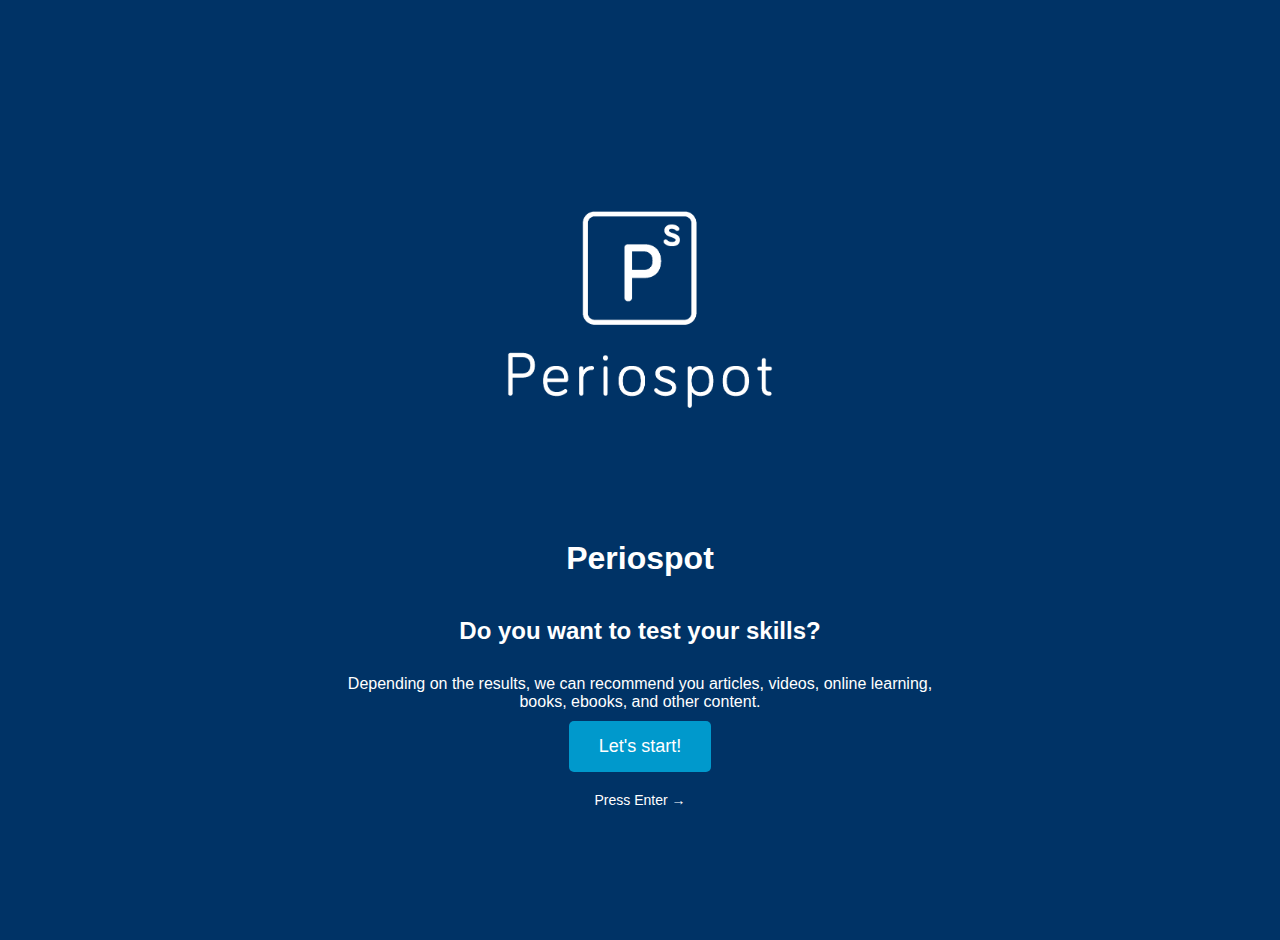
<file: index.html>
<!DOCTYPE html>
<html lang="en">
<head>
    <meta charset="UTF-8">
    <meta name="viewport" content="width=device-width, initial-scale=1.0">
    <title>Periospot Quiz</title>
    <link rel="stylesheet" href="css/styles.css">
    <script src="js/main.js"></script>
</head>
<body>
    <div class="container">
        <!-- First Question -->
        <div class="logo">
            <img src="images/Logo_blanco-01.png" alt="Periospot Logo">
            <h1>Periospot</h1>
        </div>
        <h2>Do you want to test your skills?</h2>
        <p>Depending on the results, we can recommend you articles, videos, online learning, books, ebooks, and other content.</p>
        <form onsubmit="event.preventDefault(); startQuiz();">
            <button type="submit">Let's start!</button>
        </form>
        <p class="instruction">Press Enter &rarr;</p>
    </div>

    

    <form id="quizForm" class="center-content" style="display: none;">
        <!-- Second Question -->
        <label for="firstName">2. Before we start, can we get your first name?</label>
        <input type="text" id="firstName" name="firstName" placeholder="Type your answer here...">
        <br><br>
         
        <input type="submit" id="submitQuizForm" value="Submit">
    </form>

    <!-- Third Question -->
    <div id="question3" class="center-content hidden">
        <label for="periodontics">3. What's your area of interest, <span id="userNameDisplay1" class="userNameDisplay"></span>?</label>
        <div class="choices">
        <input type="checkbox" id="periodontics" name="interest" value="Periodontics">
        <label for="periodontics">Periodontics</label>

        <input type="checkbox" id="implantDentistry" name="interest" value="Implant Dentistry">
        <label for="implantDentistry">Implant Dentistry</label>

        <input type="checkbox" id="guidedBoneRegeneration" name="interest" value="Guided Bone Regeneration">
        <label for="guidedBoneRegeneration">Guided Bone Regeneration</label>

        <input type="checkbox" id="socialMediaMarketing" name="interest" value="Social Media & Online Marketing in Dentistry">
        <label for="socialMediaMarketing">Social Media & Online Marketing in Dentistry</label>

        <input type="checkbox" id="digitalDentistry" name="interest" value="Digital Dentistry">
        <label for="digitalDentistry">Digital Dentistry</label>

        <input type="checkbox" id="aestheticDentistry" name="interest" value="Aesthetic Dentistry">
        <label for="aestheticDentistry">Aesthetic Dentistry</label>

        <input type="checkbox" id="other" name="areasOfInterest" value="Other">
        <label for="other">Other</label>
        </div>
        <input type="submit" value="Submit">
    </div>
    <br><br>

    <!-- Fourth Question -->
    <div id="question4" class="center-content hidden">
        <h2>4. Nice to meet you <span id="userNameDisplay2" class="userNameDisplay"></span>, thanks for taking the time to test your skills. Now, who was the first researcher that described biological width in implants?</h2>
        <div class="choices">
            <input type="radio" id="abrahamsson" name="researcher" value="Abrahamsson">
            <label for="abrahamsson">A. Abrahamsson</label>

            <input type="radio" id="albrektsson" name="researcher" value="Albrektsson">
            <label for="albrektsson">B. Albrektsson</label>

            <input type="radio" id="branemark" name="researcher" value="Branemark">
            <label for="branemark">C. Branemark</label>

            <input type="radio" id="berglundh" name="researcher" value="Berglundh">
            <label for="berglundh">D. Berglundh</label>

            <input type="radio" id="jordan" name="researcher" value="Michael Jordan">
            <label for="jordan">E. Michael Jordan</label>
        </div>
        <input type="submit" value="Submit">
    </div>
    <br><br>

    <!-- Fifth Question -->
    <div id="question5" class="center-content hidden">
        <h2>5. Immediate implants...</h2>
        <div class="choices">
            <input type="radio" id="choiceA" name="immediateImplants" value="Are dangerous">
            <label for="choiceA">A) Are dangerous</label>
            
            <input type="radio" id="choiceB" name="immediateImplants" value="Never achieve an optimal aesthetic result">
            <label for="choiceB">B) Never achieve an optimal aesthetic result</label>
            
            <input type="radio" id="choiceC" name="immediateImplants" value="Provide a new blood supply to the surrounding bone">
            <label for="choiceC">C) Provide a new blood supply to the surrounding bone</label>
            
            <input type="radio" id="choiceD" name="immediateImplants" value="None of the above">
            <label for="choiceD">D) None of the above</label>
            
            <input type="radio" id="choiceE" name="immediateImplants" value="All of the above">
            <label for="choiceE">E) All of the above</label>
        </div>
        <input type="submit" value="Submit">
    </div>
    <br><br>

    <!-- Sixth Question -->
    <div id="question6" class="quiz-question hidden question5">
        <h2>6. Regarding marginal bone loss, one of the below statements is true:</h2>
        <img src="images/QuickTime_Player_Ericsson_2.mov_2023-10-16_at_12.49.38_PM.gif" alt="Gif relating to marginal bone loss" class="question-gif">
        <div class="choices">
            <input type="radio" id="optionA6" name="q6" value="A">
            <label for="optionA6">A) Is not important from a biological and clinical point of view</label>

            <input type="radio" id="optionB6" name="q6" value="B">
            <label for="optionB6">B) Platform switching can be an option to reduce MBL</label>

            <input type="radio" id="optionC6" name="q6" value="C">
            <label for="optionC6">C) One-piece implants usually have better biological behavior than bone level implants</label>

            <input type="radio" id="optionD6" name="q6" value="D">
            <label for="optionD6">D) Micromotion between the implant and the abutment does not affect the MBL</label>

            <input type="radio" id="optionE6" name="q6" value="E">
            <label for="optionE6">E) B and C are correct</label>
        </div>
        <input type="submit" value="Submit">
    </div>
    <br><br>
    
    <!-- Seventh Question -->
    <div id="question7" class="quiz-question hidden">
    
        <h2>7. So far so good <span id="userNameDisplay3" class="userNameDisplay"></span>, but let’s go with an easy one: What is the recommended distance between two implants?</h2>
    
        <div class="image-option" data-answer="A" data-radio="optionA7">
            <img src="images/1mm.png" alt="1 mm option">
            <p>A) 1 mm</p>
        </div>
        <div class="image-option" data-answer="B" data-radio="optionB7">
            <img src="images/3mm.png" alt="3 mm option">
            <p>B) 3 mm</p>
        </div>
        <div class="image-option" data-answer="C" data-radio="optionC7">
            <img src="images/6mm.png" alt="6 mm option">
            <p>C) 6 mm</p>
        </div>
        <div class="image-option" data-answer="D" data-radio="optionD7">
            <img src="images/bridge.png" alt="Tooth-borne bridge option">
            <p>D) We should avoid implants and always perform a tooth-borne bridge</p>
        </div>
    
       
        <!-- Hidden radio buttons -->
        <input type="radio" id="optionA7" name="q7" value="A" hidden>
        <input type="radio" id="optionB7" name="q7" value="B" hidden>
        <input type="radio" id="optionC7" name="q7" value="C" hidden>
        <input type="radio" id="optionD7" name="q7" value="D" hidden>
        <input type="submit" value="Submit">
        </div>
    <br><br>

    <!-- Eighth Question -->
    <div id="question8" class="center-content quiz-question hidden question5">
        <h2>8. In which cases would you place an implant in a subcrestally position?</h2>
        <div class="choices">
            <input type="radio" id="optionA8" name="q8" value="A">
            <label for="optionA8">A) Always</label>

            <input type="radio" id="optionB8" name="q8" value="B">
            <label for="optionB8">B) Never</label>

            <input type="radio" id="optionC8" name="q8" value="C">
            <label for="optionC8">C) Depends on the implant prosthetic connection</label>

            <input type="radio" id="optionD8" name="q8" value="D">
            <label for="optionD8">D) It depends on the implant surface</label>
        </div>
        <input type="submit" value="Submit">
    </div>

    <!-- Ninth Question -->
    <div id="question9" class="quiz-question hidden">
        <h2>9. What is the ideal thickness of the buccal bone wall after placing an implant, <span id="userNameDisplay4" class="userNameDisplay"></span>?</h2>
        <div class="image-option" data-answer="A" data-radio="optionA9">
            <img src="images/buccal1mm.png" alt="1 mm option">
            <p>A) 1 mm</p>
        </div>
        <div class="image-option" data-answer="B" data-radio="optionB9">
            <img src="images/buccal2mm.png" alt="2 mm option">
            <p>B) 2 mm</p>
        </div>
        <div class="image-option" data-answer="C" data-radio="optionC9">
            <img src="images/softtissue.png" alt="No bone needed. Soft tissue is ok option">
            <p>C) No bone needed. Soft tissue is ok.</p>
        </div>
        <div class="image-option" data-answer="D" data-radio="optionD9">
            <img src="images/bucall05mm.png" alt="0.5 mm option">
            <p>D) 0.5 mm</p>
        </div>
        <!-- Hidden radio buttons -->
        <input type="radio" id="optionA9" name="q9" value="A" hidden>
        <input type="radio" id="optionB9" name="q9" value="B" hidden>
        <input type="radio" id="optionC9" name="q9" value="C" hidden>
        <input type="radio" id="optionD9" name="q9" value="D" hidden>
        <input type="submit" value="Submit">
    </div>
    <br><br>

    


</body>
</html>
</file>
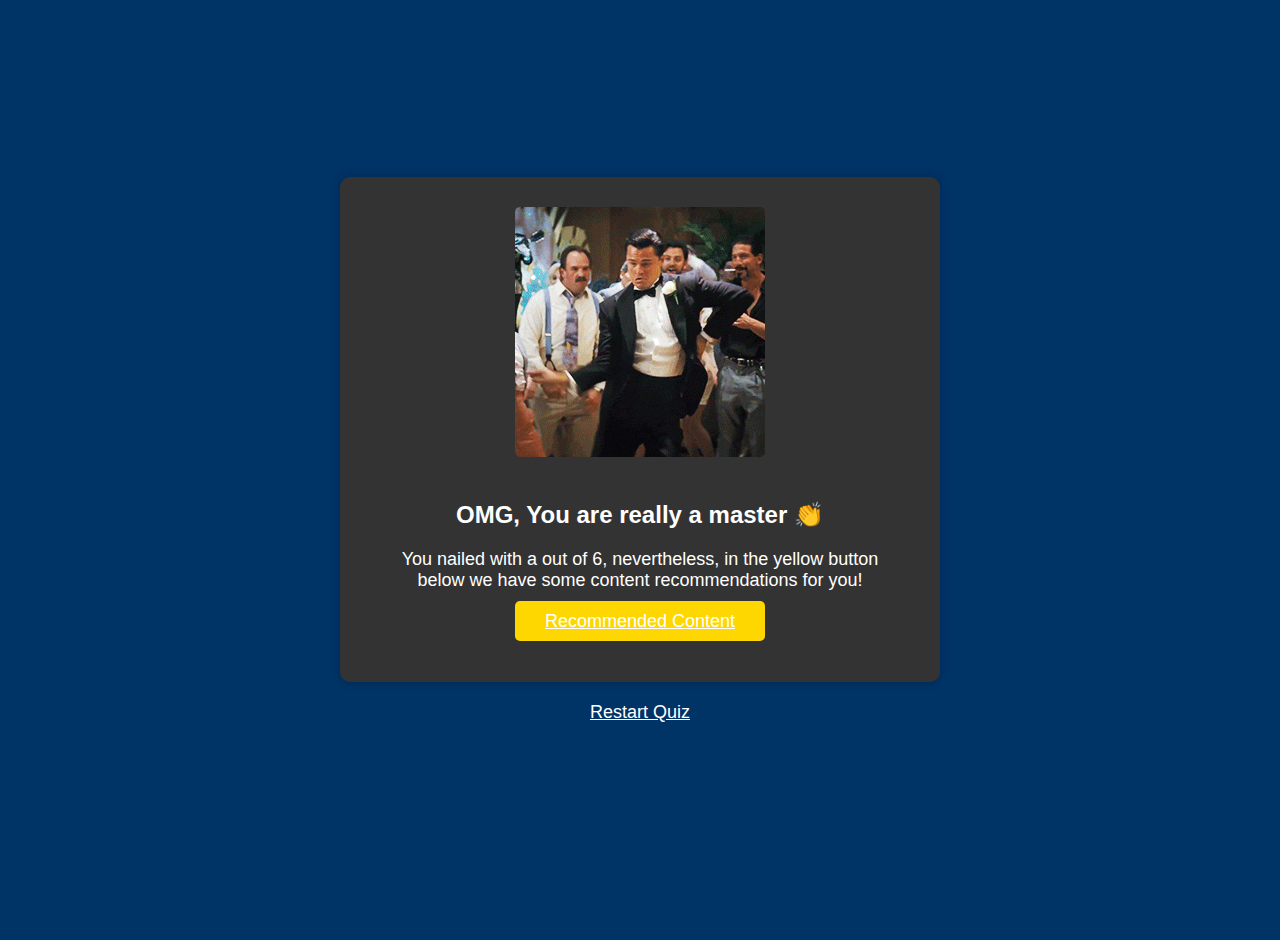
<file: scorehigh.html>
<!DOCTYPE html>
<html lang="en">
<head>
    <meta charset="UTF-8">
    <meta name="viewport" content="width=device-width, initial-scale=1.0">
    <link rel="stylesheet" href="css/styles.css">
    <title>Feedback Page</title>
</head>
<body>
    <div id="content-container" class="center-content">
        <div class="feedback-container" id="feedback-container">
            <img src="images/dicaprio.gif" alt="Celebration Gif" class="celebration-gif" id="celebration-gif">
            <h1 id="congratulations-header">OMG, You are really a master 👏</h1>
            <p id="score-paragraph">
                You nailed with a <span class="score-highlight" id="score-highlight"></span> out of 6, nevertheless, in the yellow button below we have some content recommendations for you!
            </p>        
            <a href="https://periospot.com/congrats-🎉-you-are-a-periospot-master-👌/" id="recommended-content-button" target="_blank">Recommended Content</a>
        </div>
        <div id="restart-quiz-button-container">
            <a href="index.html" id="restart-quiz-button">Restart Quiz</a>
        </div>
    </div>
    <script src="js/score.js"></script>
</body>
</html>
</file>
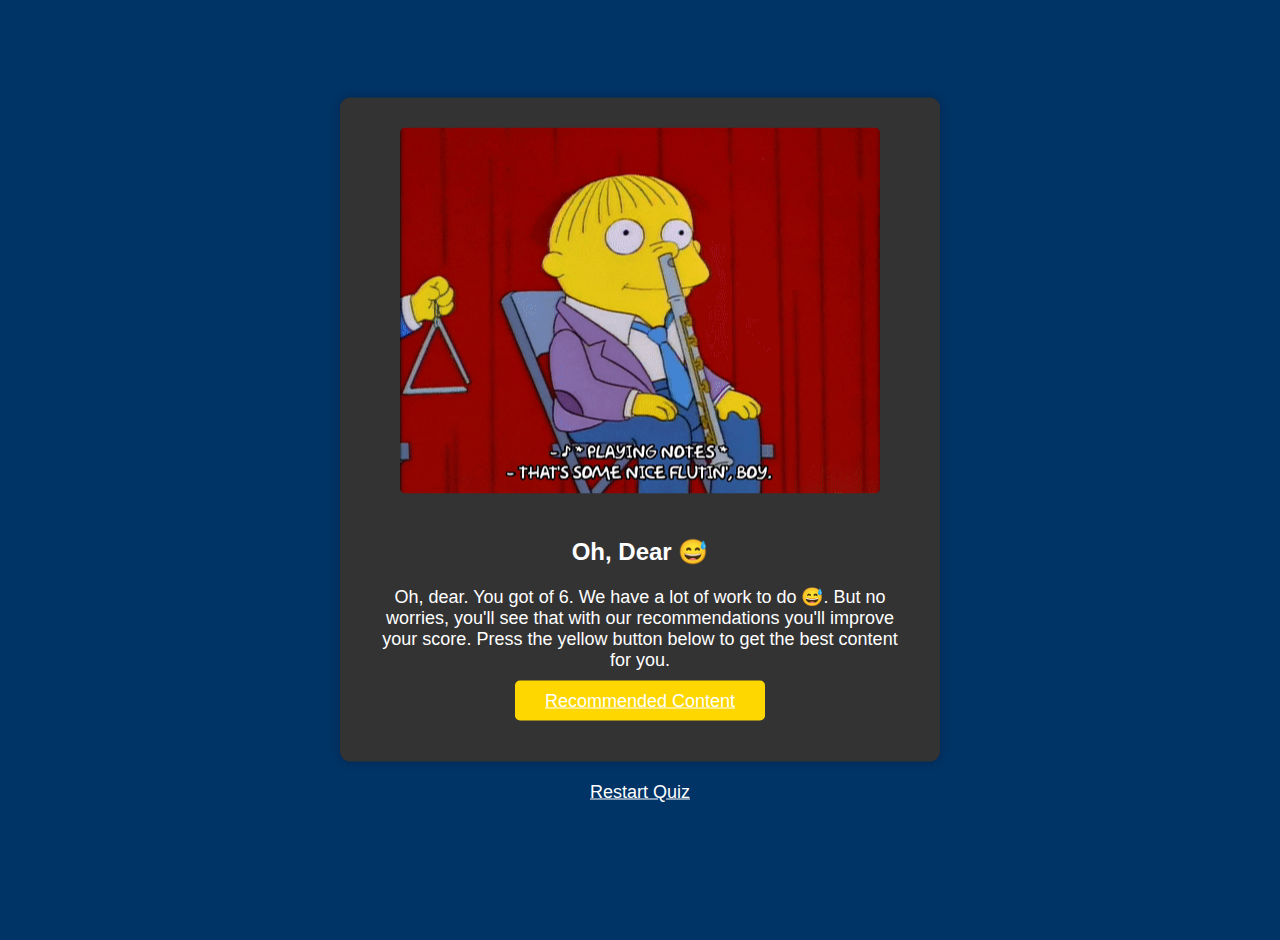
<file: scorelow.html>
<!DOCTYPE html>
<html lang="en">
<head>
    <meta charset="UTF-8">
    <meta name="viewport" content="width=device-width, initial-scale=1.0">
    <link rel="stylesheet" href="css/styles.css">
    <title>Feedback Page</title>
</head>
<body>
    <div id="content-container" class="center-content">
        <div class="feedback-container" id="feedback-container">
            <img src="images/ralph-flute.gif" alt="Celebration Gif" class="celebration-gif" id="celebration-gif">
            <h1 id="congratulations-header">Oh, Dear 😅</h1>
            <p id="score-paragraph">Oh, dear. You got <span class="score-highlight" id="score-highlight"></span> of 6. We have a lot of work to do 😅. But no worries, you'll see that with our recommendations you'll improve your score. Press the yellow button below to get the best content for you.</p>
            <a href="https://periospot.com/your-score-was-lests-just-say-it-was-%F0%9F%98%85/" id="recommended-content-button" target="_blank">Recommended Content</a>
        </div>
        <div id="restart-quiz-button-container">
            <a href="index.html" id="restart-quiz-button">Restart Quiz</a>
        </div>
    </div>

    <script src="js/score.js"></script>
</body>
</html>
</file>
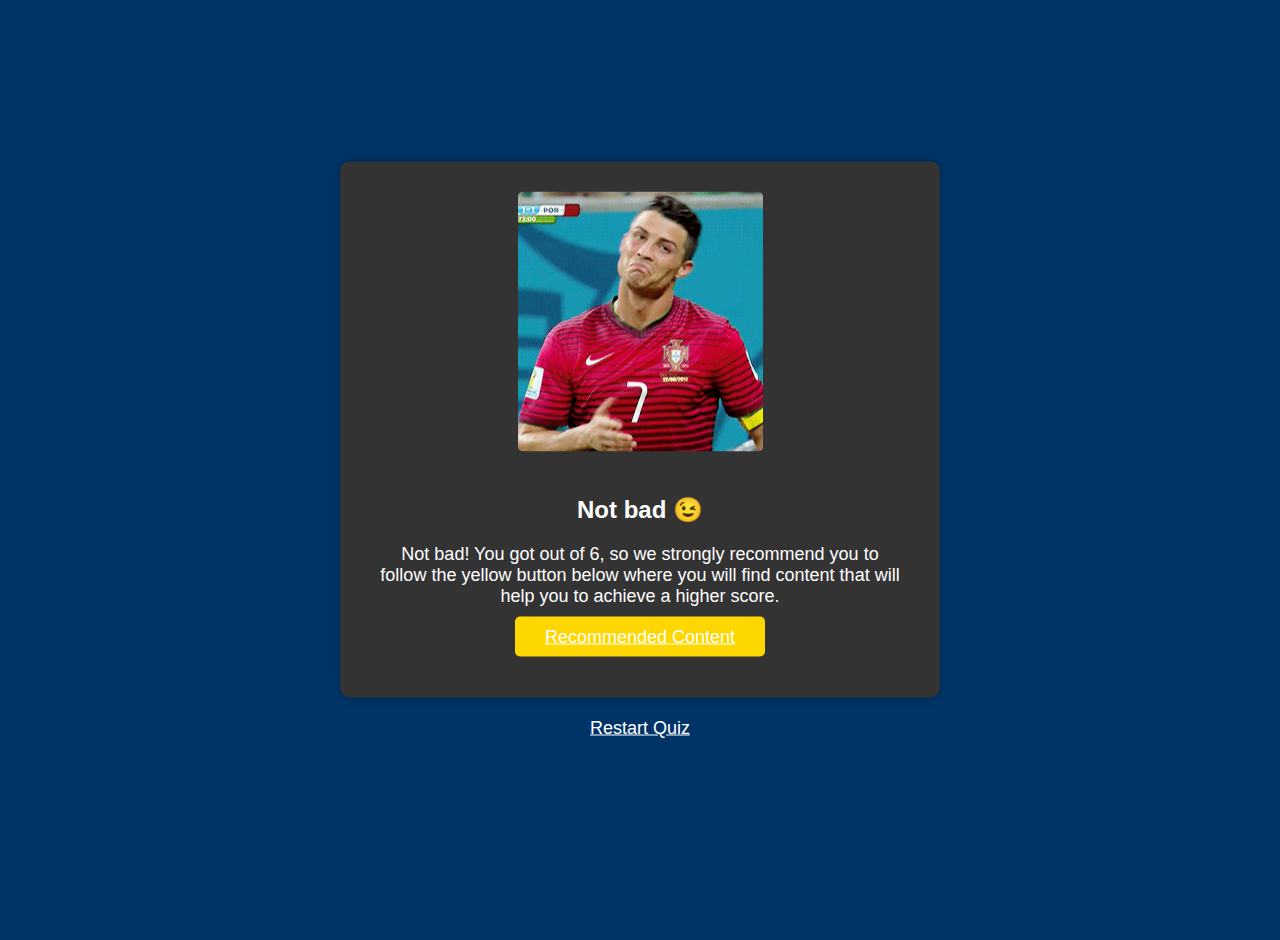
<file: scoremedium.html>
<!DOCTYPE html>
<html lang="en">
<head>
    <meta charset="UTF-8">
    <meta name="viewport" content="width=device-width, initial-scale=1.0">
    <link rel="stylesheet" href="css/styles.css">
    <title>Feedback Page</title>
</head>
<body>
    <div id="content-container" class="center-content">
        <div class="feedback-container" id="feedback-container">
            <img src="images/ronaldo.gif" alt="Celebration Gif" class="celebration-gif" id="celebration-gif">
            <h1 id="congratulations-header">Not bad 😉</h1>
            <p id="score-paragraph">
                Not bad! You got <span class="score-highlight" id="score-highlight"></span> out of 6, so we strongly recommend you to follow the yellow button below where you will find content that will help you to achieve a higher score.
            </p>        
            <a href="https://periospot.com/your-score-was-good-but-not-excellent/" id="recommended-content-button" target="_blank">Recommended Content</a>
        </div>
        <div id="restart-quiz-button-container">
            <a href="index.html" id="restart-quiz-button">Restart Quiz</a>
        </div>
    </div>

    <script src="js/score.js"></script>

</body>
</html>
</file>
<file: css/styles.css>
/* General Styles */

:root {
    --primary-color: #007BFF;
    --hover-color: #0056b3;
}

body {
    font-family: 'Arial', sans-serif;
    background-color: #003366;
    color: #fff;
    display: flex;
    align-items: center;
    justify-content: center;
    height: 100vh;
    margin: 0;
    padding: 20px; /* Added padding to ensure content doesn't stick to the edges */
}

.container {
    display: flex;
    flex-direction: column;
    justify-content: center;
    align-items: center;
    height: 60vh; 
    padding: 300px;
    margin: 300px;
}

.logo img {
    width: 500px;  /* Adjust as needed */
    margin-bottom: 20px;
}

h1, h2 {
    margin: 20px 0; /* Increased vertical margin */
}

p {
    margin: 10px 0; /* Increased vertical margin */
}

button {
    background-color: #0099cc;
    color: #fff;
    border: none;
    padding: 15px 30px;
    font-size: 18px;
    border-radius: 5px;
    cursor: pointer;
    transition: background-color 0.3s;
}

button:hover {
    background-color: #0077a3;
}

.instruction {
    margin-top: 20px; /* Increased vertical margin */
    font-size: 14px;
}

/* INTERESTS STYLING - 3rd Question */

/* Hiding the hidden class as per your HTML */
.hidden {
    display: none !important;
}

.center-content {
    position: absolute;
    top: 50%;
    left: 50%;
    transform: translate(-50%, -50%);
    display: flex;
    flex-direction: column;
    align-items: center;
    width: 80%;
    max-width: 600px;
}


/* Styling the label at the top */
#question3 > label {
    font-size: 1.2rem;
    font-weight: bold;
    margin-bottom: 1rem;
    display: block;
}

/* Organizing the choices in a grid layout */
.choices {
    display: grid;
    grid-template-columns: repeat(3, 1fr);  /* 3 columns for choices */
    gap: 0.5rem 1rem;  /* vertical and horizontal gap */
    margin: 20px 0;
}

/* Styling the checkboxes - hiding the default checkbox and using labels for custom appearance */
.choices input[type="checkbox"],
.choices input[type="radio"] {
    display: none;
}

.choices label {
    display: block;
    padding: 0.5rem;
    border: 1px solid #ccc;
    border-radius: 5px;
    font-size: 1rem;
    cursor: pointer;
    transition: background-color 0.3s, color 0.3s;
}

/* Hover effect for labels */
.choices label:hover {
    background-color: var(--primary-color);
    color: #fff;
}

/* Show a different style when a checkbox is checked */
.choices input[type="checkbox"]:checked + label,
.choices input[type="radio"]:checked + label {
    background-color: var(--primary-color);
    color: #fff;
}

/* Styling the submit button */
input[type="submit"] {
    margin-top: 1rem;
    padding: 0.5rem 1rem;
    font-size: 1rem;
    border: none;
    border-radius: 5px;
    background-color: var(--primary-color);
    color: #fff;
    cursor: pointer;
    transition: background-color 0.3s;
}

input[type="submit"]:hover {
    background-color: var(--hover-color);
}

/* 4TH QUESTION STYLING */

.choices label {
    margin-bottom: 10px;
    padding: 10px;
    border: 2px solid #fff;
    border-radius: 10px;
    transition: border-color 0.3s ease;
}

.choices label:hover {
    cursor: pointer;
    border-color: var(--primary-color);
}

/* 6TH QUESTION STYLING */

/* Smaller and stylized image */
.question-gif {
    max-width: 350px;  /* Reduced from 100% */
    margin: 50px auto;  /* Increased margin for more spacing */
    border-radius: 15px;  /* Rounded corners */
    box-shadow: 0 4px 8px rgba(0, 0, 0, 0.1);  /* Slight shadow for depth */
    display: block;  /* Added to center the image */
}

#question6 .choices {
    display: grid;
    grid-template-columns: repeat(auto-fit, minmax(250px, 1fr)); /* This will create as many columns as can fit, with a minimum width of 250px */
    gap: 0.5rem 1rem;  /* vertical and horizontal gap */
    margin: 20px 0;
}

/* Improved spacing for content */
.container, #question6 {
    padding: 20px;  /* Padding to ensure content doesn't stick to the edges */
    text-align: center;
}

/* Additional Spacing Between Question Text and Choices */
#question6 h2 {
    margin: 20px 0;  /* Increased vertical margin */
}

/* 7TH QUESTION STYLING */

#question7 {
    display: flex;
    flex-wrap: wrap;
    justify-content: space-between;
}

#question7 h2, #question9 h2 {
    margin-bottom: 20px; /* adjust as needed */
}

#question7 h2, #question9 h2 {
    margin-bottom: 20px; /* adjust as needed */
}

#question7 .image-option:first-child, #question9 .image-option:first-child {
    margin-top: 20px; /* adjust as needed */
}


#question7.hidden { /* I almost went crazy on this one because I couldn't find the hidden class in the HTML */
    display: none;
}

.image-option {
    flex: 0 0 calc(20% - 10px); /* Reduced from 25% to 20% to make boxes smaller */
    margin: 5px;
    text-align: center;
    border: 1px solid #ddd;
    border-radius: 20px;
    cursor: pointer;
    transition: border-color 0.3s;
    overflow: hidden; /* Ensures the image fits within the block */

}

.image-option:hover {
    border-color: #666;
}

.image-option img {
    max-width: 90%; /* Reduced from 100% to 90% to adapt to the images inside them */
    height: auto;
    display: block;
    margin: 10px auto;
}

.image-option.selected {
    border: 3px solid #007BFF;  /* blue border for selected image */
    box-shadow: 0 0 5px rgba(0, 123, 255, 0.5); /* subtle shadow for emphasis */
}


#question7 input[type="submit"] {
    width: 20%; /* Reduced width to make button smaller */
    margin: 20px auto; /* Centered button and added margin to place it below image options */
    background-color: var(--primary-color);
    color: #fff;
    border: none;
    border-radius: 5px;
    padding: 10px 20px;
    cursor: pointer;
    transition: background-color 0.3s ease;
}

#question7 input[type="submit"]:hover {
    background-color: var(--secondary-color);
}



#question9 {
    display: flex;
    flex-wrap: wrap;
    justify-content: space-between;
}

#question9 h2 {
    margin-bottom: 20px; /* adjust as needed */
}

#question9 .image-option:first-child {
    margin-top: 20px; /* adjust as needed */
}

#question9.hidden {
    display: none;
}

.image-option {
    flex: 0 0 calc(20% - 10px); /* Reduced from 25% to 20% to make boxes smaller */
    margin: 5px;
    text-align: center;
    border: 1px solid #ddd;
    border-radius: 20px;
    cursor: pointer;
    transition: border-color 0.3s;
    overflow: hidden; /* Ensures the image fits within the block */
}

.image-option:hover {
    border-color: #666;
}

.image-option img {
    max-width: 90%; /* Reduced from 100% to 90% to adapt to the images inside them */
    height: auto;
    display: block;
    margin: 10px auto;
}

.image-option.selected {
    border: 3px solid #007BFF;  /* blue border for selected image */
    box-shadow: 0 0 5px rgba(0, 123, 255, 0.5); /* subtle shadow for emphasis */
}

#question9 input[type="submit"] {
    width: 20%; /* Reduced width to make button smaller */
    margin: 20px auto; /* Centered button and added margin to place it below image options */
    background-color: var(--primary-color);
    color: #fff;
    border: none;
    border-radius: 5px;
    padding: 10px 20px;
    cursor: pointer;
    transition: background-color 0.3s ease;
}

#question9 input[type="submit"]:hover {
    background-color: var(--secondary-color);
}

@media (max-width: 600px) {
    .image-option {
        flex: 1 0 100%;
        max-width: 100%;
        margin: 5px 0;
        display: flex;
        flex-direction: column;
        align-content: center;
        justify-content: space-around;
        align-items: center;
    }

    .image-option img {
        max-width: 30%;
        max-height: fit-content;
    }

    #question7, #question9 {
        flex-direction: column;
        padding: 20px;
        margin-top: auto;

    }

    #question7 input[type="submit"], #question9 input[type="submit"] {
        width: 40%; 
    }

    p {
        margin-bottom: 50px;
        margin-left: 35px;
        margin-right: 35px;
    }

}

/* Score High styling */


.feedback-container {
    background-color: #333;
    border-radius: 10px;
    padding: 30px 40px;
    box-shadow: 0 0 10px rgba(0, 0, 0, 0.2);
    max-width: 600px;
    text-align: center;
    margin: 0 auto; /* Center the container on the page */
    padding-bottom: 50px; /* Added distance between the bottom of the yellow button and the bottom of the container */
}

.celebration-gif {
    max-width: 100%;
    border-radius: 5px;
    margin-bottom: 20px;
}

#congratulations-header {
    color: #FFF;
    font-size: 24px;
    margin-bottom: 20px; /* Increased vertical margin */
}

#score-paragraph {
    color: #FFF;
    font-size: 18px;
    margin-bottom: 20px; /* Increased vertical margin */
}

.score-highlight {
    color: #FFD700; /* Golden color for the score */
    font-weight: bold;
}

#recommended-content-button {
    background-color: #FFD700; /* Yellow for the button */
    color: #ffffff;
    padding: 10px 30px;
    border: none;
    border-radius: 5px;
    font-size: 18px;
    cursor: pointer;
    transition: background-color 0.3s;
}

#recommended-content-button:hover {
    background-color: #FFC400; /* Slightly darker yellow for the hover effect */
}

@media (max-width: 600px) {
    .feedback-container {
        padding: 10px 20px;
        padding-bottom: 30px; /* Added distance between the bottom of the yellow button and the bottom of the container for smaller screens */
    }
    #congratulations-header {
        font-size: 20px;
    }
    #score-paragraph {
        font-size: 16px;
    }
    #recommended-content-button {
        font-size: 16px;
        padding: 5px 10px;
    }
}

/* Restart quiz button styling*/

#restart-quiz-button-container {
    text-align: center;
    margin-top: 20px;
    
}

#restart-quiz-button {
    color: #ffffff;
    padding: 10px 30px;
    border: none;
    border-radius: 5px;
    font-size: 18px;
    cursor: pointer;
    transition: background-color 0.3s;
}

@media (min-width: 768px) {
    #question7, #question9 {
        position: absolute;
        top: 50%;
        left: 50%;
        transform: translate(-50%, -50%);
    }
}

/* Media query for smaller screens 375
*/

@media (max-width: 375px) {
    .container {
        padding: 10px;
        margin: 10px;
    }
    .logo img {
        width: 300px;
    }
    h1 {
        font-size: 24px;
    }
    h2 {
        font-size: 18px;
    }
    p {
        font-size: 14px;
    }
    button {
        font-size: 14px;
    }
    .instruction {
        font-size: 12px;
    }
    .choices label {
        font-size: 12px;
    }
    .question-gif {
        max-width: 300px;
    }
    #question6 .choices {
        grid-template-columns: repeat(auto-fit, minmax(200px, 1fr));
    }
    #question7 .image-option:first-child, #question9 .image-option:first-child {
        margin-top: 10px;
    }
    #question7 input[type="submit"], #question9 input[type="submit"] {
        width: 50%;
    }
    #question7, #question9 {
        padding: 10px;
    }
    #question7 h2, #question9 h2 {
        margin-bottom: 10px;
    }
    #question7 .image-option img, #question9 .image-option img {
        max-width: 70%;
    }
    #question7 input[type="submit"], #question9 input[type="submit"] {
        width: 70%;
    }
    #question7 input[type="submit"]:hover, #question9 input[type="submit"]:hover {
        background-color: var(--primary-color);
    }
    #question7 input[type="submit"], #question9 input[type="submit"] {
        width: 70%;
    }
    #question7 input[type="submit"]:hover, #question9 input[type="submit"]:hover {
        background-color: var(--primary-color);
    }
    #question7 input[type="submit"], #question9 input[type="submit"] {
        width: 70%;
    }
    #question7 input[type="submit"]:hover, #question9 input[type="submit"]:hover {
        background-color: var(--primary-color);
    }
    #question7 input[type="submit"], #question9 input[type="submit"] {
        width: 70%;
    }
    #question7 input[type="submit"]:hover, #question9 input[type="submit"]:hover {
        background-color: var(--primary-color);
    }
}
</file>
